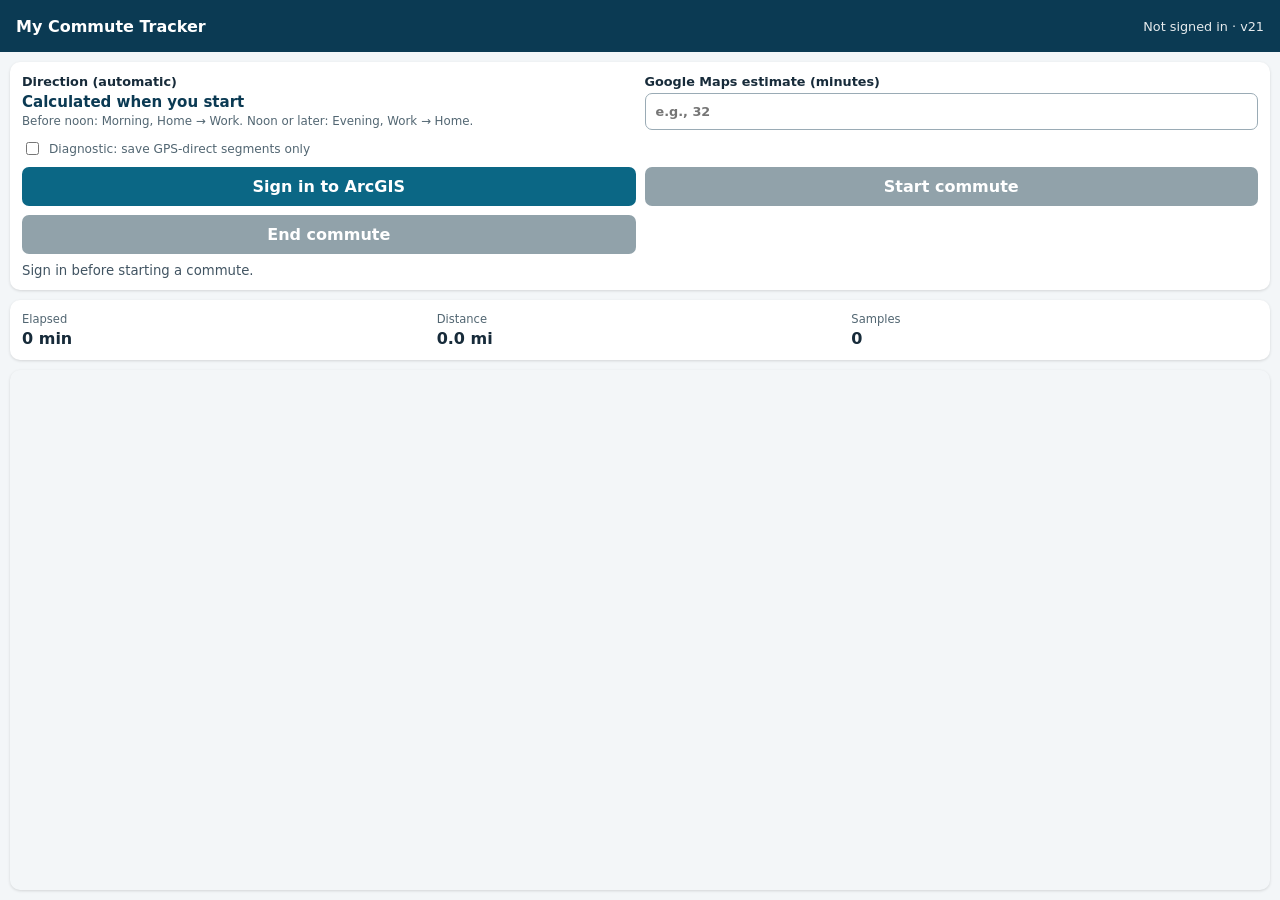
<file: index.html>
<!doctype html>
<html lang="en">
<head>
  <meta charset="utf-8" />
  <meta name="viewport" content="width=device-width, initial-scale=1, viewport-fit=cover" />
  <meta name="theme-color" content="#0b3a53" />
  <title>My Commute Tracker</title>
  <link rel="manifest" href="manifest.webmanifest" />
  <link rel="stylesheet" href="https://js.arcgis.com/4.30/esri/themes/light/main.css" />
  <link rel="stylesheet" href="styles.css" />
</head>
<body>
  <header><strong>My Commute Tracker</strong><span id="account-status">Not signed in · v21</span></header>
  <main>
    <section id="controls" class="card">
      <div class="calculated-direction">
        <span>Direction (automatic)</span>
        <strong id="direction-label">Calculated when you start</strong>
        <small>Before noon: Morning, Home → Work. Noon or later: Evening, Work → Home.</small>
      </div>
      <label>Google Maps estimate (minutes)
        <input id="estimate" type="number" min="1" step="1" inputmode="numeric" placeholder="e.g., 32" />
      </label>
      <label class="diagnostic-toggle"><input id="direct-segments-only" type="checkbox" /> Diagnostic: save GPS-direct segments only</label>
      <button id="sign-in">Sign in to ArcGIS</button>
      <button id="start" disabled>Start commute</button>
      <button id="end" class="danger" disabled>End commute</button>
      <p id="status" role="status">Sign in before starting a commute.</p>
    </section>
    <section class="card metrics"><div><span>Elapsed</span><strong id="elapsed">0 min</strong></div><div><span>Distance</span><strong id="distance">0.0 mi</strong></div><div><span>Samples</span><strong id="samples">0</strong></div></section>
    <div id="viewDiv" aria-label="Commute map"></div>
  </main>
  <script type="module" src="app.js"></script>
</body>
</html>
</file>
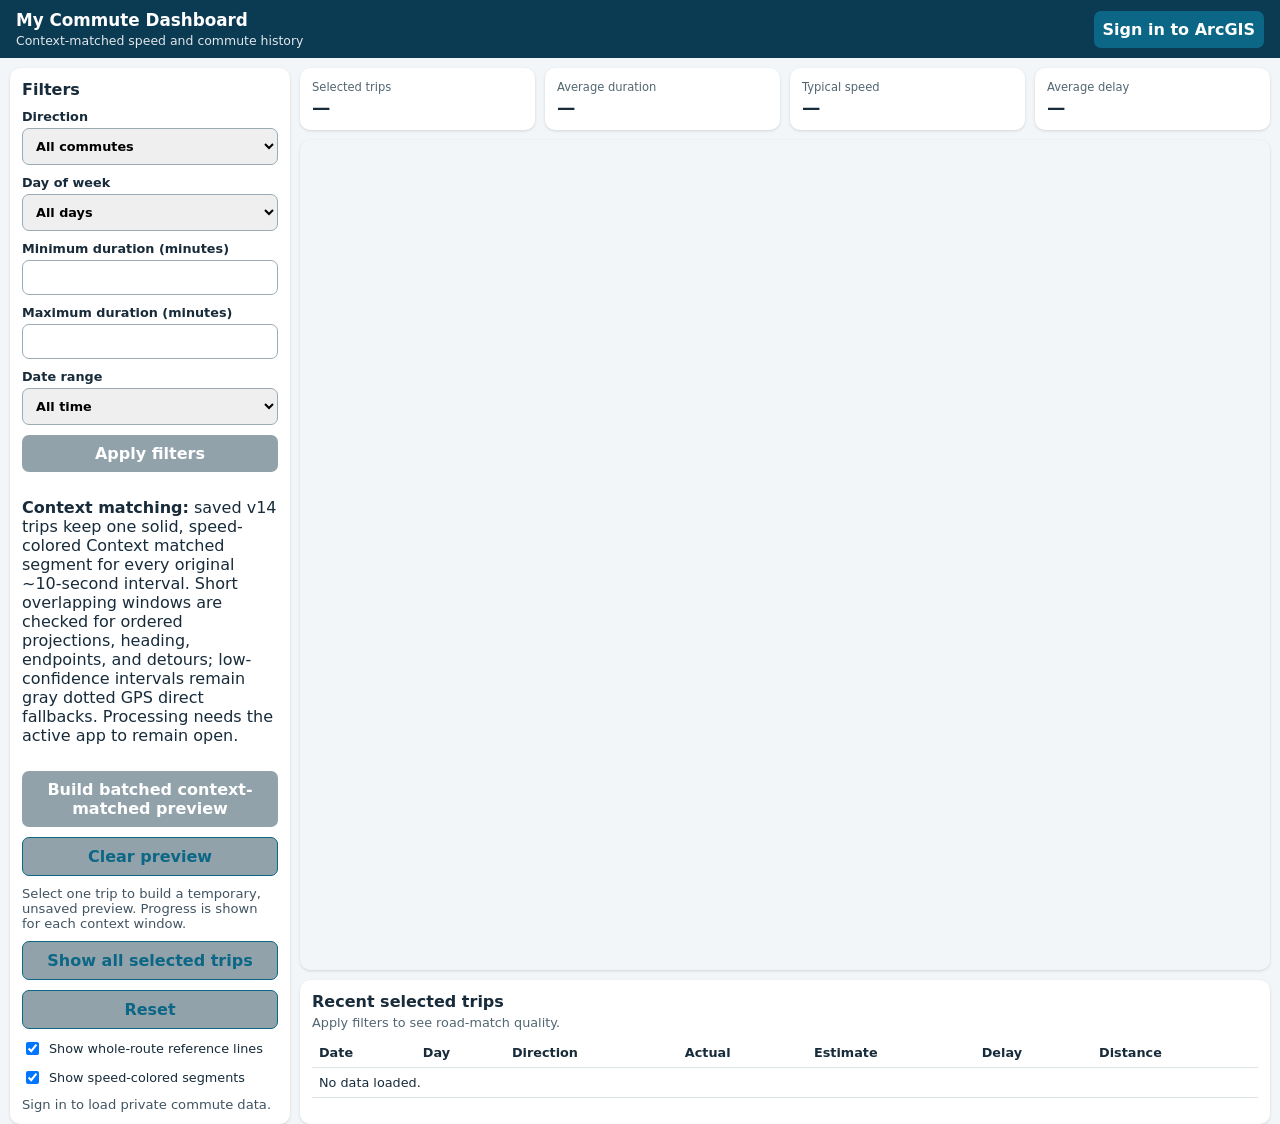
<file: dashboard.html>
<!doctype html>
<html lang="en">
<head>
  <meta charset="utf-8" />
  <meta name="viewport" content="width=device-width, initial-scale=1, viewport-fit=cover" />
  <meta name="theme-color" content="#0b3a53" />
  <title>My Commute Dashboard</title>
  <link rel="stylesheet" href="https://js.arcgis.com/4.30/esri/themes/light/main.css" />
  <link rel="stylesheet" href="dashboard.css" />
</head>
<body>
  <header>
    <div><strong>My Commute Dashboard</strong><span>Context-matched speed and commute history</span></div>
    <button id="sign-in">Sign in to ArcGIS</button>
  </header>
  <main>
    <aside class="panel filters">
      <h2>Filters</h2>
      <label>Direction<select id="direction"><option value="">All commutes</option><option value="Morning">Morning</option><option value="Evening">Evening</option></select></label>
      <label>Day of week<select id="day"><option value="">All days</option><option value="1">Monday</option><option value="2">Tuesday</option><option value="3">Wednesday</option><option value="4">Thursday</option><option value="5">Friday</option><option value="6">Saturday</option><option value="0">Sunday</option></select></label>
      <label>Minimum duration (minutes)<input id="min-duration" type="number" min="0" inputmode="decimal" /></label>
      <label>Maximum duration (minutes)<input id="max-duration" type="number" min="0" inputmode="decimal" /></label>
      <label>Date range<select id="date-range"><option value="0">All time</option><option value="7">Last 7 days</option><option value="30">Last 30 days</option><option value="90">Last 90 days</option></select></label>
      <button id="apply" disabled>Apply filters</button>
      <p class="preview-note"><strong>Context matching:</strong> saved v14 trips keep one solid, speed-colored Context matched segment for every original ~10-second interval. Short overlapping windows are checked for ordered projections, heading, endpoints, and detours; low-confidence intervals remain gray dotted GPS direct fallbacks. Processing needs the active app to remain open.</p>
      <button id="preview" disabled>Build batched context-matched preview</button>
      <button id="clear-preview" class="secondary" disabled>Clear preview</button>
      <p id="preview-status">Select one trip to build a temporary, unsaved preview. Progress is shown for each context window.</p>
      <button id="show-all" class="secondary" disabled>Show all selected trips</button>
      <button id="reset" class="secondary" disabled>Reset</button>
      <label class="toggle"><input id="show-routes" type="checkbox" checked /> Show whole-route reference lines</label>
      <label class="toggle"><input id="show-segments" type="checkbox" checked /> Show speed-colored segments</label>
      <p id="status">Sign in to load private commute data.</p>
    </aside>
    <section class="content">
      <section class="kpis" aria-label="Selected commute summary">
        <div class="panel"><span>Selected trips</span><strong id="trip-count">—</strong></div>
        <div class="panel"><span>Average duration</span><strong id="avg-duration">—</strong></div>
        <div class="panel"><span>Typical speed</span><strong id="avg-speed">—</strong></div>
        <div class="panel"><span>Average delay</span><strong id="avg-delay">—</strong></div>
      </section>
      <section id="viewDiv" aria-label="Speed-colored commute map"></section>
      <section class="panel details">
        <h2>Recent selected trips</h2>
        <p id="segment-quality">Apply filters to see road-match quality.</p>
        <div class="table-wrap"><table><thead><tr><th>Date</th><th>Day</th><th>Direction</th><th>Actual</th><th>Estimate</th><th>Delay</th><th>Distance</th></tr></thead><tbody id="trip-table"><tr><td colspan="7">No data loaded.</td></tr></tbody></table></div>
      </section>
    </section>
  </main>
  <script type="module" src="dashboard.js"></script>
</body>
</html>
</file>
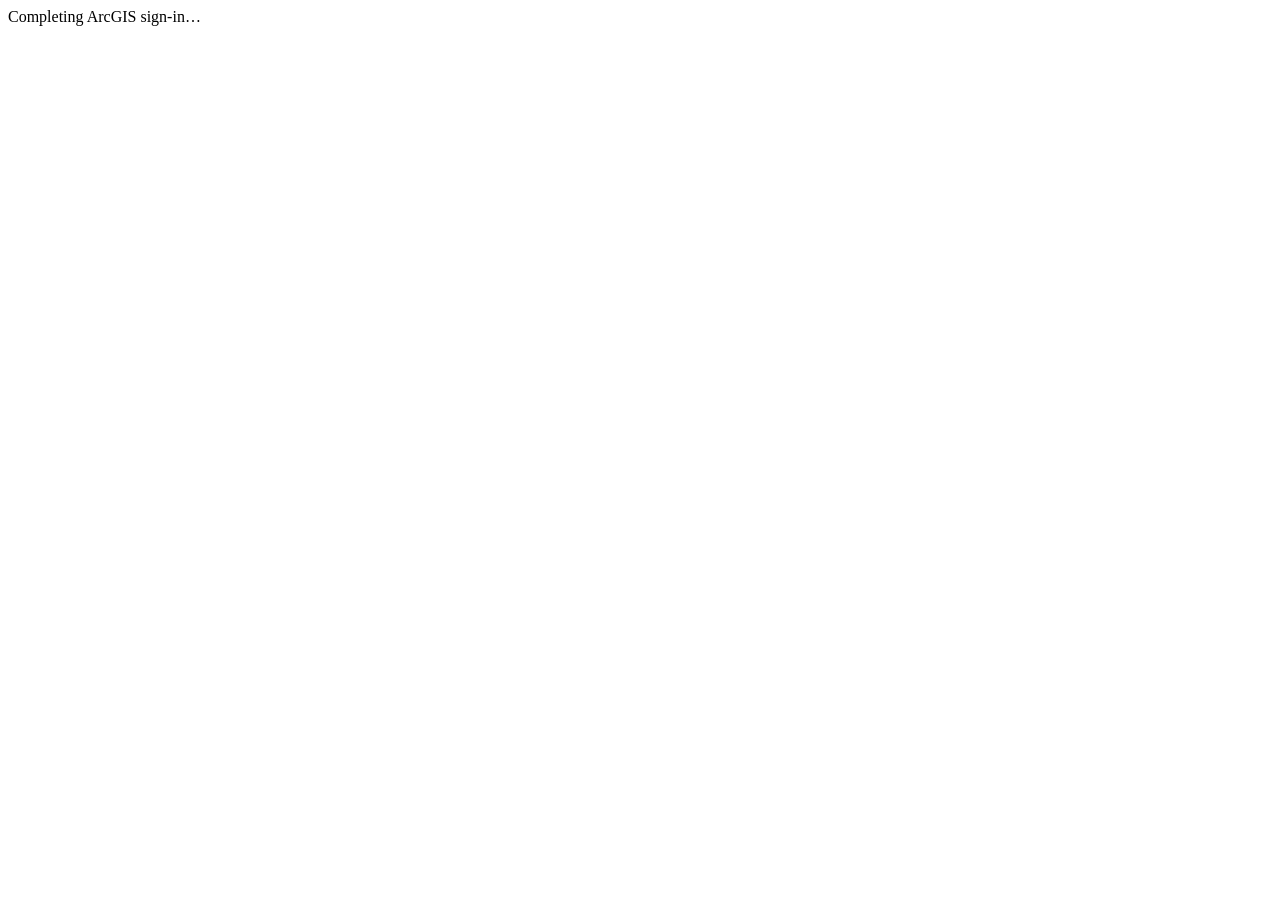
<file: oauth-callback.html>
<!doctype html>
<html lang="en">
<head>
  <meta charset="utf-8">
  <title>Completing ArcGIS sign-in…</title>
  <script src="https://js.arcgis.com/4.30/"></script>
  <script>
    require(["esri/identity/IdentityManager"], function (esriId) {
      esriId.setOAuthResponseHash(window.location.hash);
      window.setTimeout(function () {
        const returnPath = sessionStorage.getItem("commuteOAuthReturnPath") || "./";
        sessionStorage.removeItem("commuteOAuthReturnPath");
        window.location.replace(returnPath);
      }, 250);
    });
  </script>
</head>
<body>
  Completing ArcGIS sign-in…
</body>
</html>
</file>
<file: styles.css>
html,body{height:100%;margin:0;font-family:system-ui,-apple-system,BlinkMacSystemFont,"Segoe UI",sans-serif;color:#172b3a;background:#f3f6f8}header{height:52px;box-sizing:border-box;display:flex;justify-content:space-between;align-items:center;padding:0 16px;background:#0b3a53;color:white}header span{font-size:.8rem;opacity:.9}main{display:grid;grid-template-rows:auto auto minmax(260px,1fr);gap:10px;height:calc(100% - 52px);padding:10px;box-sizing:border-box}.card{background:#fff;border-radius:10px;padding:12px;box-shadow:0 1px 3px #0002}#controls{display:grid;grid-template-columns:1fr 1fr;gap:9px}label{font-size:.8rem;font-weight:650;display:grid;gap:4px}.calculated-direction{display:grid;gap:3px}.calculated-direction span{font-size:.8rem;font-weight:650}.calculated-direction strong{font-size:.94rem;color:#0b3a53}.calculated-direction small{font-size:.74rem;color:#526672;line-height:1.3}input,select,button{font:inherit;padding:10px;border-radius:7px;border:1px solid #9aabb5}button{background:#0b6785;color:#fff;border:0;font-weight:700;cursor:pointer}button:disabled{background:#91a2aa;cursor:not-allowed}.danger{background:#b42318}#status{grid-column:1/-1;margin:0;font-size:.83rem;color:#415462}.metrics{display:grid;grid-template-columns:repeat(3,1fr);gap:8px}.metrics div{display:grid;gap:3px}.metrics span{font-size:.72rem;color:#526672}.metrics strong{font-size:1rem}#viewDiv{min-height:260px;border-radius:10px;overflow:hidden;box-shadow:0 1px 3px #0002}.diagnostic-toggle{grid-column:1/-1;display:flex;align-items:center;gap:7px;font-size:.76rem;font-weight:500;color:#526672}.diagnostic-toggle input{width:auto;padding:0}@media(max-width:480px){main{padding:7px;gap:7px}#controls{grid-template-columns:1fr}#status{grid-column:auto}}
</file>
<file: dashboard.css>
html,body{height:100%;margin:0;font-family:system-ui,-apple-system,BlinkMacSystemFont,"Segoe UI",sans-serif;color:#172b3a;background:#f3f6f8}header{min-height:58px;box-sizing:border-box;display:flex;justify-content:space-between;align-items:center;gap:12px;padding:9px 16px;background:#0b3a53;color:#fff}header strong{display:block;font-size:1.05rem}header span{font-size:.78rem;opacity:.88}button,input,select{font:inherit;padding:9px;border-radius:7px;border:1px solid #9aabb5}button{background:#0b6785;color:#fff;border:0;font-weight:700;cursor:pointer}button:disabled{background:#91a2aa;cursor:not-allowed}.secondary{background:#fff;color:#0b6785;border:1px solid #0b6785}main{height:calc(100% - 58px);box-sizing:border-box;display:grid;grid-template-columns:minmax(215px,280px) 1fr;gap:10px;padding:10px}.panel{background:#fff;border-radius:10px;padding:12px;box-shadow:0 1px 3px #0002}.filters{display:grid;align-content:start;gap:10px}.filters h2,.details h2{font-size:1rem;margin:0}.filters label{font-size:.8rem;font-weight:650;display:grid;gap:4px}.filters label.toggle{display:flex;align-items:center;gap:7px;font-weight:500}.filters label.toggle input{width:auto;padding:0}.filters #status,.filters #preview-status{margin:0;font-size:.82rem;color:#415462}.content{min-width:0;display:grid;grid-template-rows:auto minmax(330px,1fr) auto;gap:10px}.kpis{display:grid;grid-template-columns:repeat(4,1fr);gap:10px}.kpis span{display:block;font-size:.72rem;color:#526672}.kpis strong{display:block;margin-top:3px;font-size:1.15rem}#viewDiv{min-height:330px;border-radius:10px;overflow:hidden;box-shadow:0 1px 3px #0002}.details{min-height:120px}.details h2{margin-bottom:4px}.details p{margin:0 0 8px;font-size:.8rem;color:#526672}.table-wrap{overflow:auto;max-height:190px}table{border-collapse:collapse;width:100%;font-size:.8rem}th,td{text-align:left;padding:7px;border-bottom:1px solid #dde5e9;white-space:nowrap}#trip-table tr{cursor:pointer}#trip-table tr:hover,#trip-table tr.selected{background:#e2f1f6}@media(max-width:720px){header{min-height:64px}main{height:auto;min-height:calc(100% - 64px);grid-template-columns:1fr;padding:7px}.filters{grid-template-columns:1fr 1fr}.filters h2,.filters #status,.filters button{grid-column:1/-1}.content{grid-template-rows:auto minmax(360px,58vh) auto}.kpis{grid-template-columns:1fr 1fr}}
</file>
